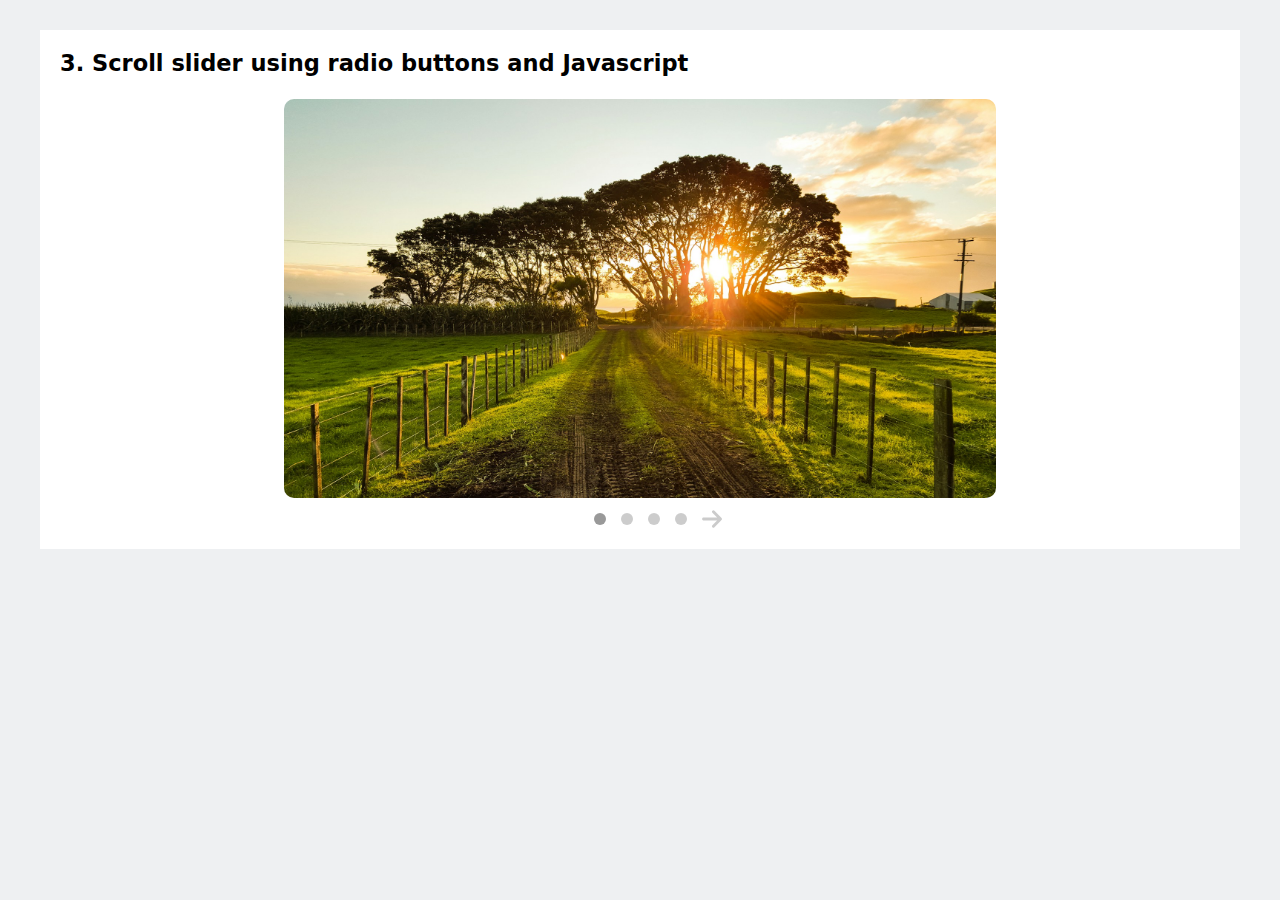
<file: example-3/index.html>
<html>
<head>
    <meta name="viewport" content="width=device-width, initial-scale=1" />
    <title>3. Scroll slider using radio buttons and Javascript</title>
    <link rel="stylesheet" href="../common/style-default.css">
    <link rel="stylesheet" href="style.css">
    <script src="slider.js"></script>
</head>
<body>
    <main>
        <h2>3. Scroll slider using radio buttons and Javascript</h2>
        <div class="slider" id="slider1">
            <div class="slides">
                <div class="slide">
                    <div class="content">
                        <img src="../common/werner-sevenster-JuP0ZG0UNi0-unsplash.jpg">
                    </div>
                </div>
                <div class="slide">
                    <div class="content">
                        <img src="../common/casey-horner-8ftuBebG3_M-unsplash.jpg" loading="lazy">
                    </div>
                </div>
                <div class="slide">
                    <div class="content">
                        <img src="../common/laura-smetsers-H-TW2CoNtTk-unsplash.jpg" loading="lazy">
                    </div>
                </div>
                <div class="slide">
                    <div class="content">
                        <img src="../common/mathew-waters-3ux6TnSApDs-unsplash.jpg" loading="lazy">
                    </div>
                </div>
            </div>
            <div class="slider-nav">
                <div class="slider-arrow previous">
                    <img src="../common/arrow-sm-right.svg" />
                </div>
                <div class="radios">
                    <input type="radio" id="radio_slider1_slide1" name="slider1" checked="checked">
                    <input type="radio" id="radio_slider1_slide2" name="slider1">
                    <input type="radio" id="radio_slider1_slide3" name="slider1">
                    <input type="radio" id="radio_slider1_slide4" name="slider1">
                </div>
                <div class="slider-arrow next">
                    <img src="../common/arrow-sm-right.svg" />
                </div>
            </div>
        </div>
    </main>
</body>
</html>
</file>
<file: common/style-default.css>
* {
    margin: 0;
    padding: 0;
    box-sizing: border-box;
}

body {
    font-size: 15px;
    font-family: system-ui, Arial, Helvetica, sans-serif;
    background-color: rgb(238, 240, 242);
}

main {
    width: 100%;
    max-width: 1200px;
    background-color: white;
    padding: 20px;
    margin: auto;
    margin-top: 30px;
    margin-bottom: 30px;
}

ul,ol {
    padding-left: 2rem;
    margin-bottom: 0.5rem
}

h1,h2 {
    margin-bottom: 1em;
}

a {
    text-decoration: none;
    color: unset;
}

a:hover {
    text-decoration: underline;
}
</file>
<file: example-3/style.css>
.slider {
    position: relative;
}

.slider .slides {
    display: flex;
    overflow-x: scroll;
    scroll-behavior: smooth;
    scroll-snap-type: x mandatory;
    width: 100%;
    gap: 0px 10px;
    scrollbar-width: none;
    margin-bottom: 10px;
}

.slider .slide {
    min-width: 100%;
    scroll-snap-align: center;
    display: flex;
    justify-content: center;
}

.slider .slides .content {
    display: flex;
    align-items: center;
    justify-content: center;
    height: 400px;
    width: 100%;
}

.slider .slides .content img {
    max-width: 100%;
    max-height: 400px;
    object-fit: contain;
    border-radius: 10px;
}

.slider .slider-nav {
    display: flex;
    align-items: center;
    justify-content: center;
    gap: 15px;
}

.slider .slider-nav .slider-arrow {
    display: flex;
    flex-direction: column;
    justify-content: center;
}

.slider .slider-nav .slider-arrow img {
    width: 20px;
    height: 20px;
    border-radius: 50%;
    display: flex;
    align-items: center;
    justify-content: center;
    opacity: 0.2;
}

.slider .slider-nav .slider-arrow.previous img {
    transform: rotate(180deg);
}

.slider .slider-nav .slider-arrow img:hover {
    cursor: pointer;
    color: black;
    opacity: 0.4;
}

.slider .slider-nav .radios {
    bottom: 7px;
    display: flex;
    gap: 15px;
    justify-content: center;
}

.slider .slider-nav .radios input {
    appearance: none;
    padding: 5px;
    background-color: rgba(0, 0, 0, 0.2);
    border-radius: 10px;
    border: solid 1px transparent;
}

.slider .slider-nav .radios input:checked {
    background-color: rgba(0, 0, 0, 0.4);
}

.slider .slider-nav .radios input:hover {
    background-color: rgba(0, 0, 0, 0.4);
    cursor: pointer;
}
</file>
